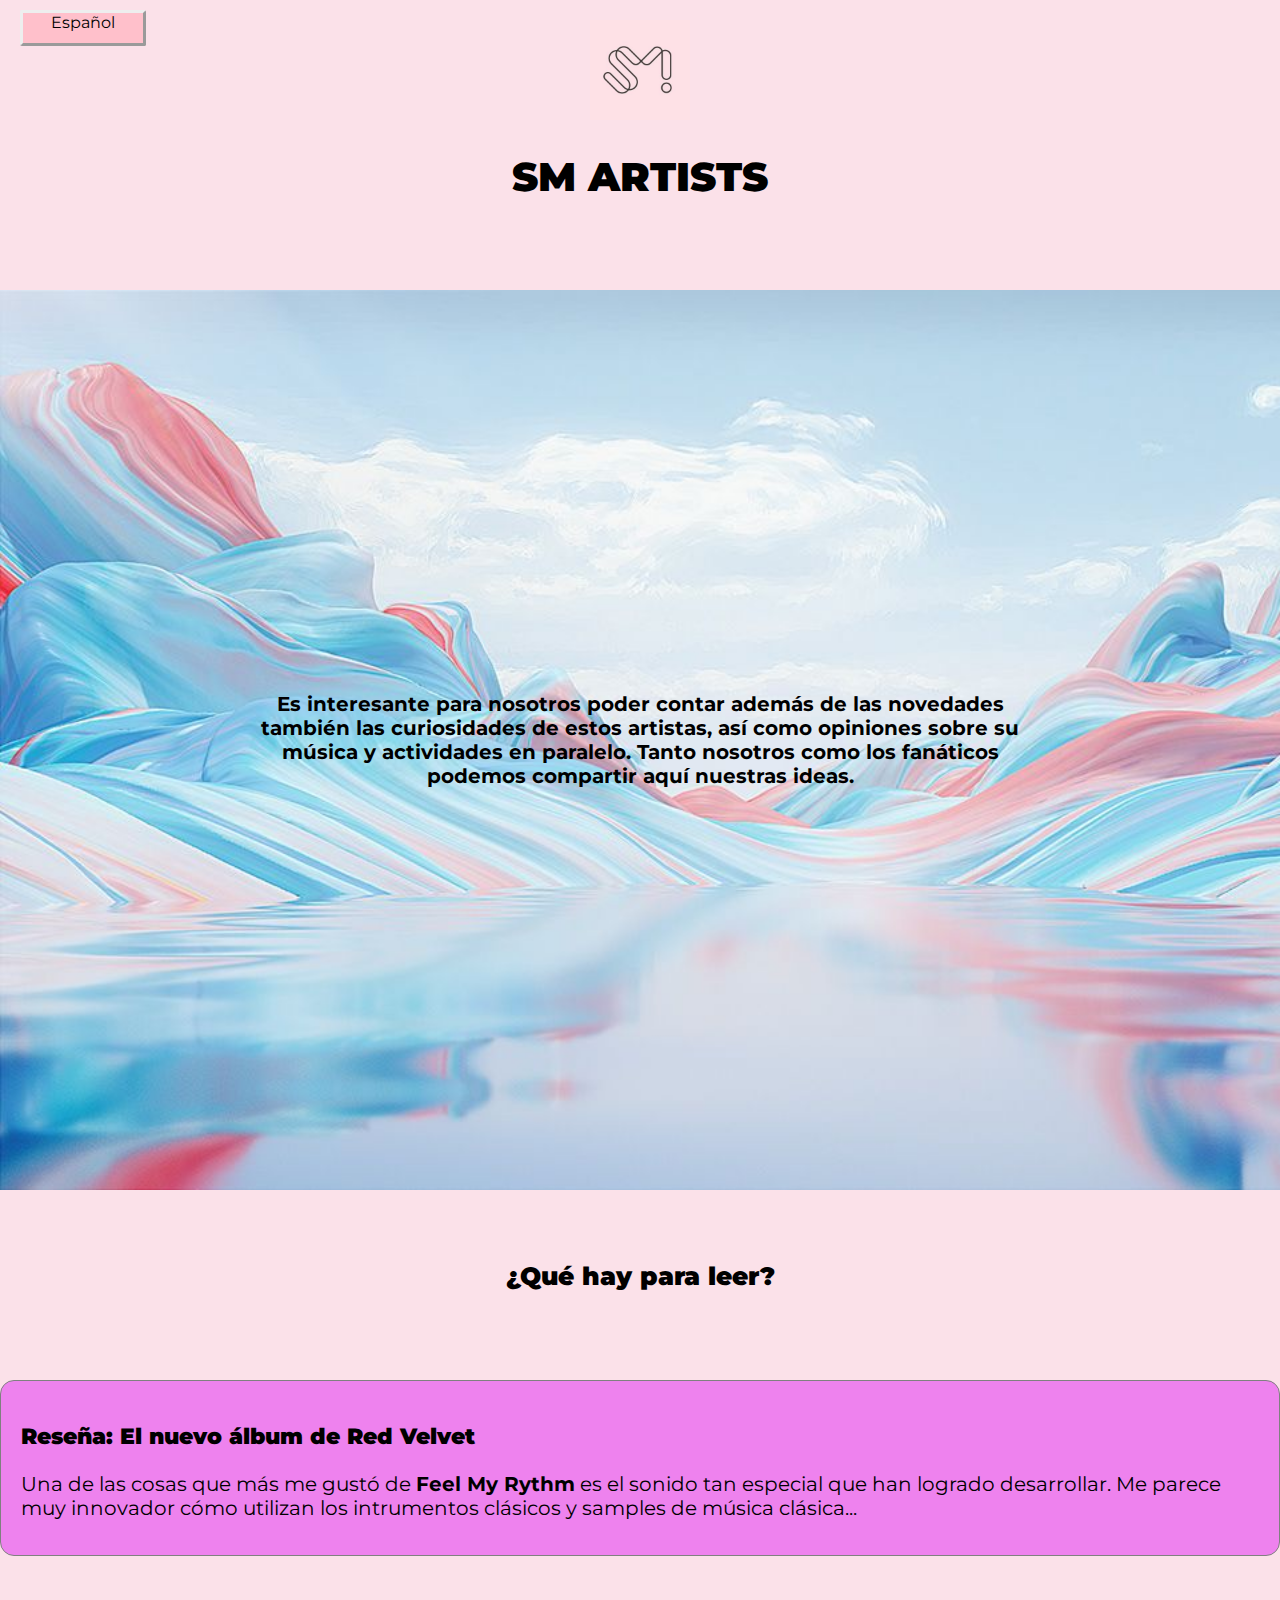
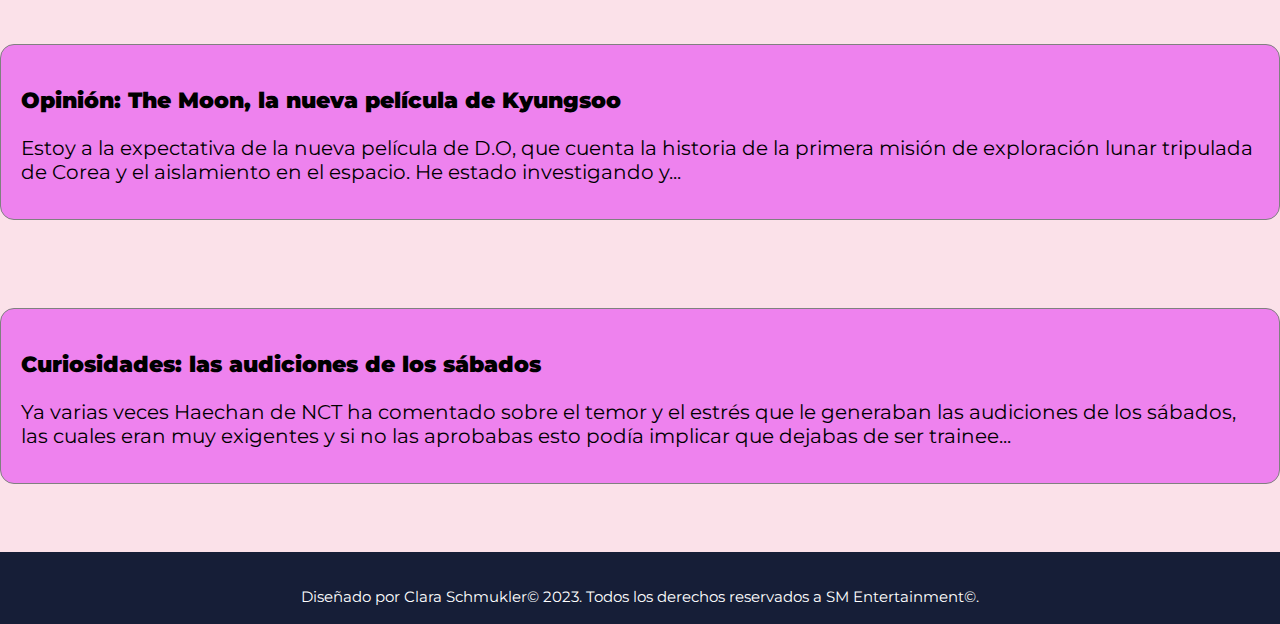
<file: pages/blog.html>
<!DOCTYPE html>
<html lang="es">
<head>
    <meta charset="UTF-8">
    <meta name="viewport" content="width=device-width, initial-scale=1.0">
    <!-- ESTILOS BOOTSTRAP -->
<link href="https://cdn.jsdelivr.net/npm/bootstrap@5.3.0-alpha3/dist/css/bootstrap.min.css" rel="stylesheet" integrity="sha384-KK94CHFLLe+nY2dmCWGMq91rCGa5gtU4mk92HdvYe+M/SXH301p5ILy+dN9+nJOZ" crossorigin="anonymous">
<!-- FUENTE MONTSERRAT -->
<link rel="preconnect" href="https://fonts.googleapis.com">
<link rel="preconnect" href="https://fonts.gstatic.com" crossorigin>
<link href="https://fonts.googleapis.com/css2?family=Montserrat:wght@300;400;700&display=swap" rel="stylesheet">
<!-- NORMALIZE CSS -->
<!-- <link rel="stylesheet" href="css/normalize.css"> -->
<!-- ESTILOS CSS -->
<link rel="stylesheet" href="../css/blog estilos.css">

    <title>Blog</title>
</head>
<body>

    <div class="header">
        <header> 
            <a href="../index.html"><img src="../imagenes/sm logo.jpg" alt="logo" class=logo></a>
        <h1><strong>SM ARTISTS</strong></h1> 
        <div class="idioma" tabindex="0" role="button">
            <span>Español</span>
        </header>
    </div>
    <div class="hero-imagen">
        
        <div class="hero-content">
            <div class="hero-content-inner">
                
                <p><strong> Es interesante para nosotros poder contar además de las novedades también las curiosidades de estos artistas, así como opiniones sobre su música y actividades en paralelo. Tanto nosotros como los fanáticos podemos compartir aquí nuestras ideas. 
                </strong></p>

            
            </div>
           
        </div>

    </div>

   </div>
  
   <main class="holder">
    <h2><strong>¿Qué hay para leer?</strong></h2>
    <br>
    <br>
    <div class="texto">
        <h3><strong>Reseña: El nuevo álbum de Red Velvet</strong></h3>

        <p>Una de las cosas que más me gustó de <strong>Feel My Rythm</strong> es el sonido tan especial que han logrado desarrollar. Me parece muy innovador cómo utilizan los intrumentos clásicos y samples de música clásica... </p>
    </div>
<br>
<br>
    <div class="texto">
    <h3><strong>Opinión: The Moon, la nueva película de Kyungsoo</strong></h3>

    <p>Estoy a la expectativa de la nueva película de D.O, que  cuenta la historia de la primera misión de exploración lunar tripulada de Corea y el aislamiento en el espacio. He estado investigando y...</p>
    </div>
    <br>
    <br>
    
    <div class="texto">
        <h3><strong>Curiosidades: las audiciones de los sábados</strong></h3>
        <p>Ya varias veces Haechan de NCT ha comentado sobre el temor y el estrés que le generaban las audiciones de los sábados, las cuales eran muy exigentes y si no las aprobabas esto podía implicar que dejabas de ser trainee...  </p>
    </div>
<br>
<br>

   </div>

   <footer> 
    <p>Diseñado por Clara Schmukler&copy; 2023. Todos los derechos reservados a SM Entertainment&copy;.</p>
</footer> 

    
</body>
</html>
</file>
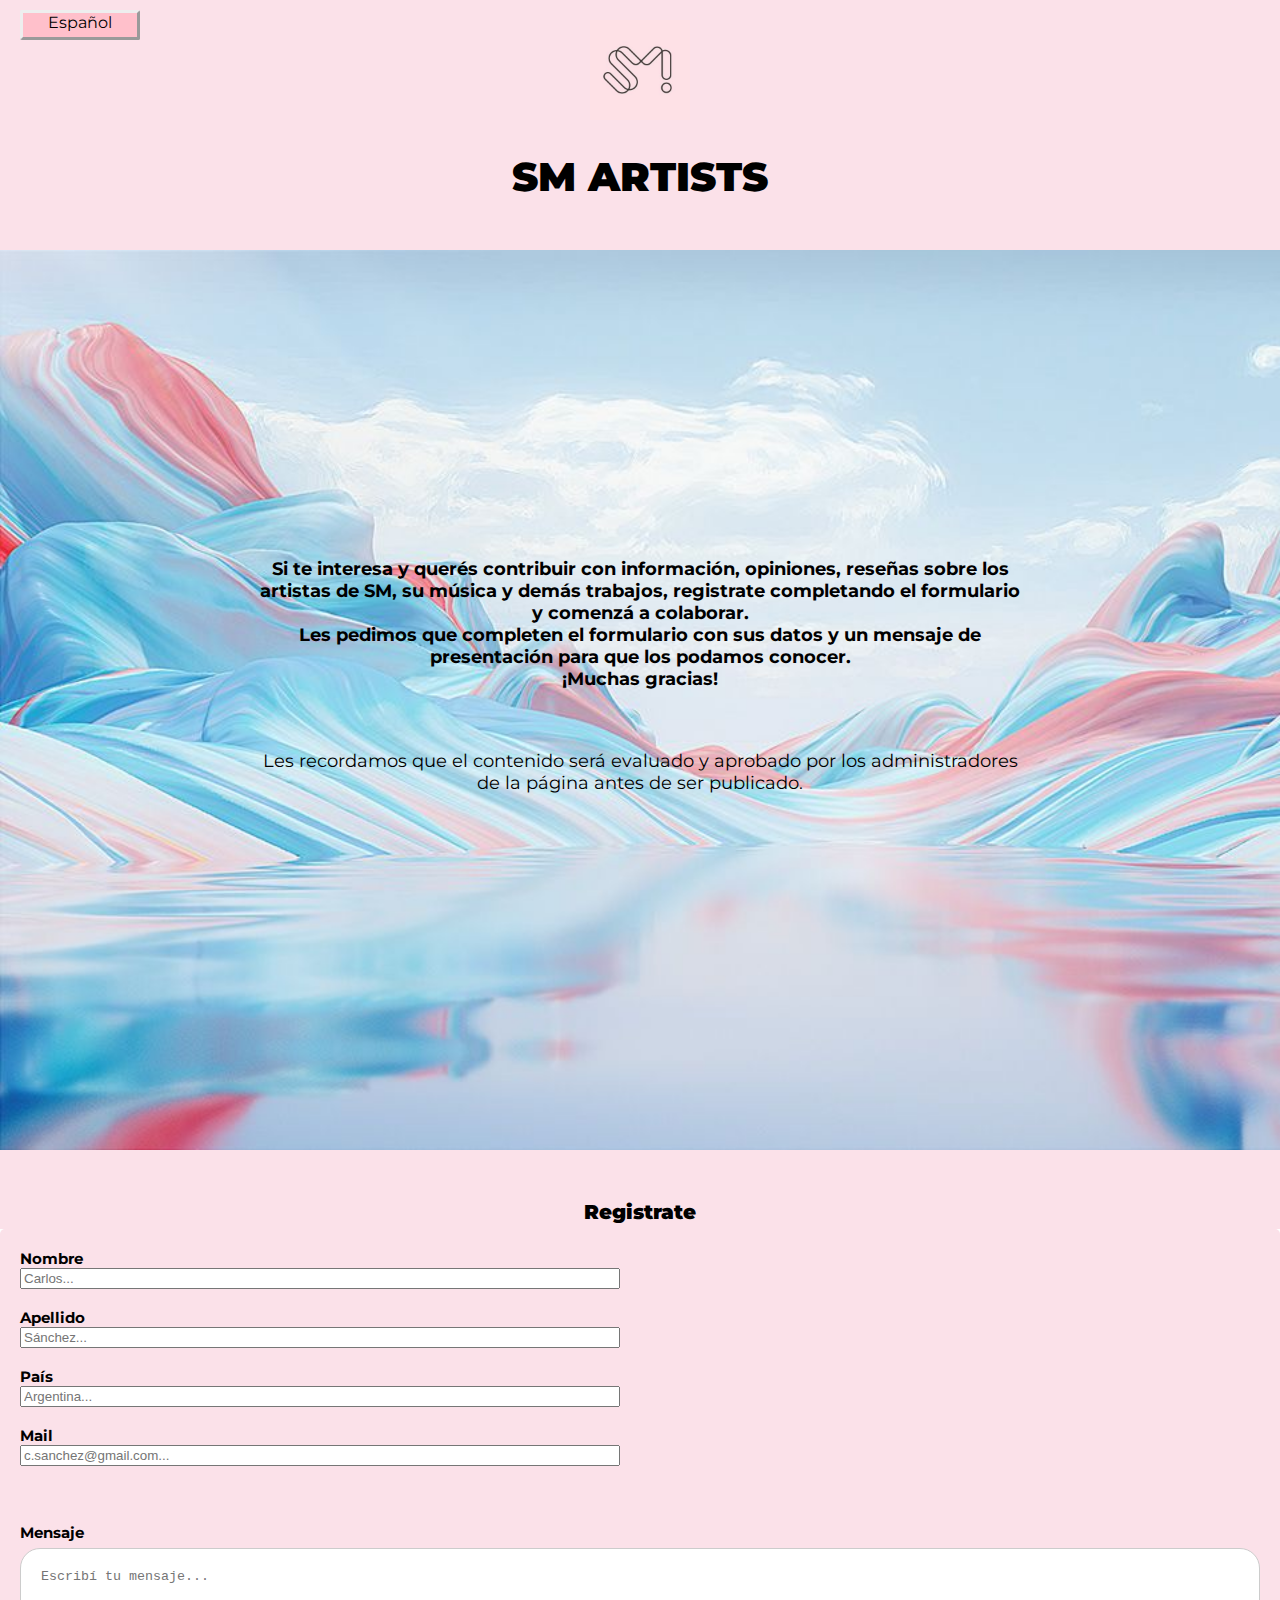
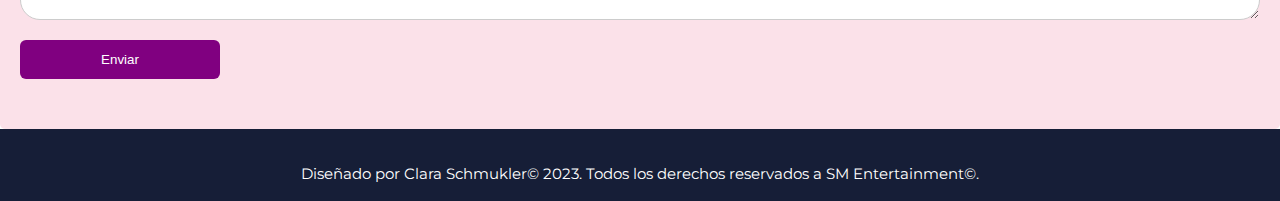
<file: pages/colaboraciones.html>
<!DOCTYPE html>
<html lang="es">
<head>
    <meta charset="UTF-8">
    <meta name="viewport" content="width=device-width, initial-scale=1.0">
    <!-- ESTILOS BOOTSTRAP -->
<link href="https://cdn.jsdelivr.net/npm/bootstrap@5.3.0-alpha3/dist/css/bootstrap.min.css" rel="stylesheet" integrity="sha384-KK94CHFLLe+nY2dmCWGMq91rCGa5gtU4mk92HdvYe+M/SXH301p5ILy+dN9+nJOZ" crossorigin="anonymous">
<!-- FUENTE MONTSERRAT -->
<link rel="preconnect" href="https://fonts.googleapis.com">
<link rel="preconnect" href="https://fonts.gstatic.com" crossorigin>
<link href="https://fonts.googleapis.com/css2?family=Montserrat:wght@300;400;700&display=swap" rel="stylesheet">
<!-- NORMALIZE CSS -->
<!-- <link rel="stylesheet" href="css/normalize.css"> -->
<!-- ESTILOS CSS -->
<link rel="stylesheet" href="../css/colaboraciones estilos.css">

    <title>Colaboraciones</title>
</head>
<body>

    <div class="header">
        <header> 
            <a href="../index.html"><img src="../imagenes/sm logo.jpg" alt="logo" class=logo></a>
        <h1><strong>SM ARTISTS</strong></h1> 
        <div class="idioma" tabindex="0" role="button">
            <span>Español</span>
        </header>
    </div>
    <div class="hero-imagen">
        
        <div class="hero-content">
            <div class="hero-content-inner">
                
                <p><strong>Si te interesa y querés contribuir con información, opiniones, reseñas sobre los artistas de SM, su música y demás trabajos, registrate completando el formulario y comenzá a colaborar.
                    <br>
                    Les pedimos que completen el formulario con sus datos y un mensaje de presentación para que los podamos conocer. <br>¡Muchas gracias!
                      </strong></p>
                    <br>
                    <p>Les recordamos que el contenido será evaluado y aprobado por los administradores de la página antes de ser publicado.</p>
                    <br>
                    <br>

            
            </div>

           
        </div>

    </div>

   </div>
<h3><strong>Registrate</strong></h3>
   <div class="formulario">
    <form action="/action_page.php"></form>
    <label for="nombre"><strong>Nombre</strong></label>
    <input type="text" id="nombre" name="Nombre" placeholder="Carlos...">

    <br>

    <label for="apellido"><strong>Apellido</strong></label>
    <input type="text" id="apellido" name="Apellido" placeholder="Sánchez...">

    <br>

    <label for="país"><strong>País</strong></label>
    <input type="text" id="país" name="País" placeholder="Argentina...">
    <br>
    <label for="mail"><strong>Mail</strong></label>
    <input type="text" id="mail" name="Mail" placeholder="c.sanchez@gmail.com...">

    <br>
    <br>
    <br>
    <label for="mensaje"><strong>Mensaje</strong></label>
    <textarea id="mensaje" name="mensaje" placeholder="Escribí tu mensaje..."></textarea>

    <input type="submit" value="Enviar">

   </div>

   <footer> 
    <p>Diseñado por Clara Schmukler&copy; 2023. Todos los derechos reservados a SM Entertainment&copy;.</p>
</footer>
</file>
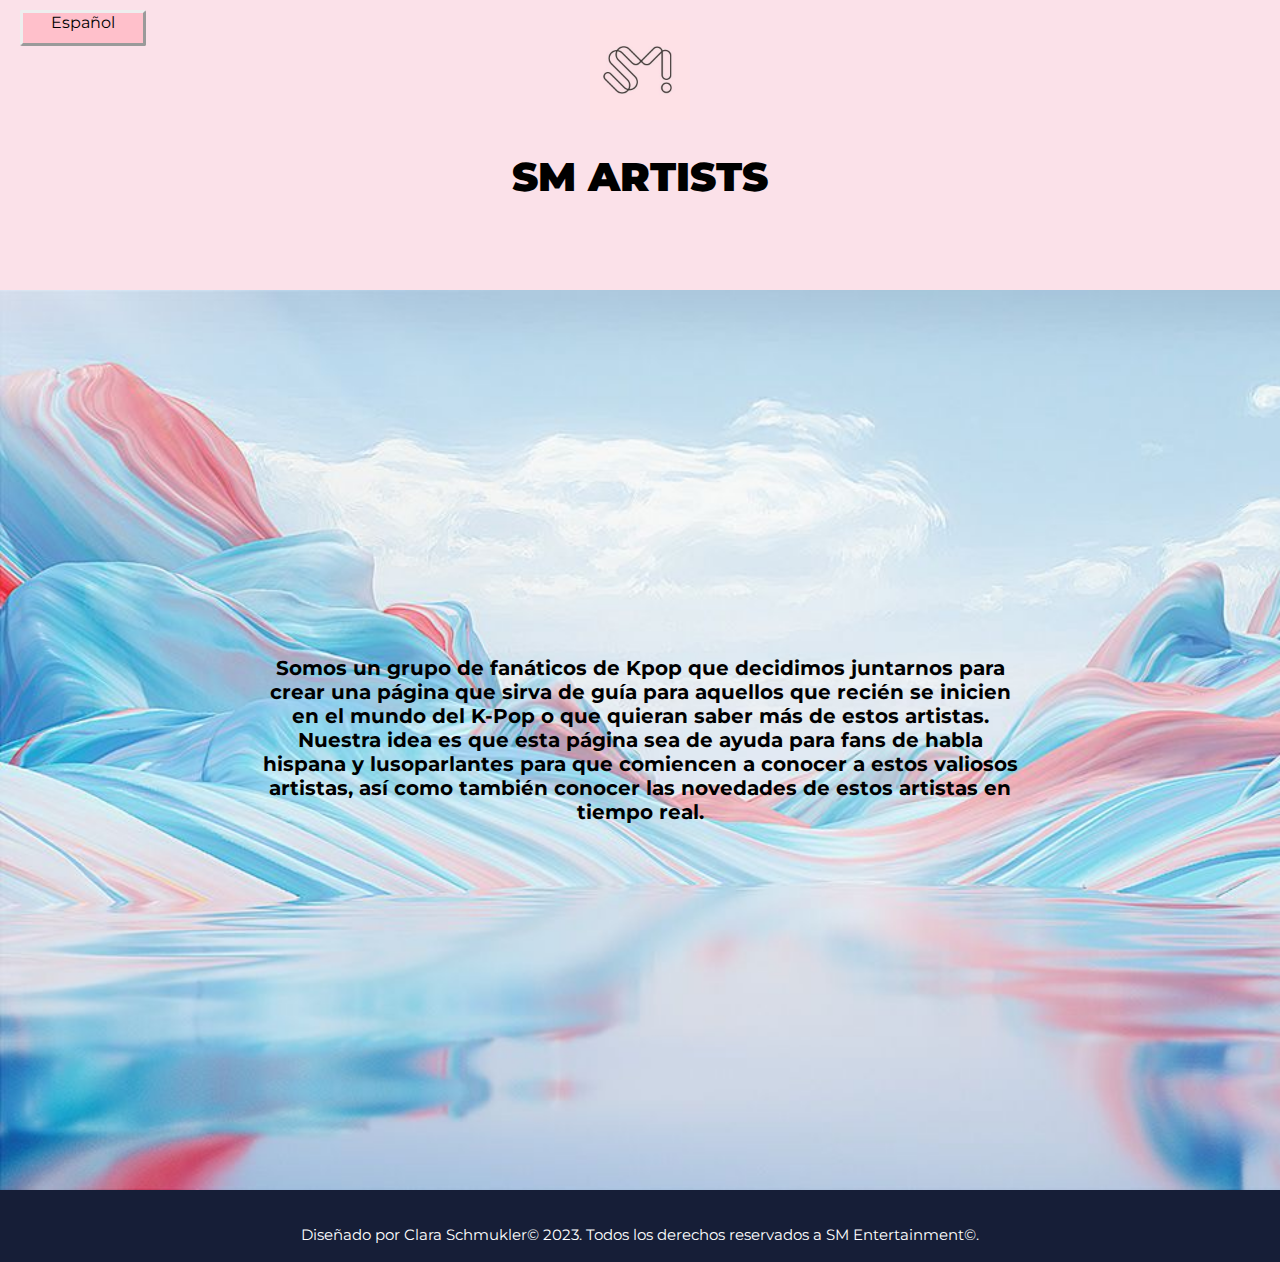
<file: pages/nosotros.html>
<!DOCTYPE html>
<html lang="es">
<head>
    <meta charset="UTF-8">
    <meta name="viewport" content="width=device-width, initial-scale=1.0">
    <!-- ESTILOS BOOTSTRAP -->
<link href="https://cdn.jsdelivr.net/npm/bootstrap@5.3.0-alpha3/dist/css/bootstrap.min.css" rel="stylesheet" integrity="sha384-KK94CHFLLe+nY2dmCWGMq91rCGa5gtU4mk92HdvYe+M/SXH301p5ILy+dN9+nJOZ" crossorigin="anonymous">
<!-- FUENTE MONTSERRAT -->
<link rel="preconnect" href="https://fonts.googleapis.com">
<link rel="preconnect" href="https://fonts.gstatic.com" crossorigin>
<link href="https://fonts.googleapis.com/css2?family=Montserrat:wght@300;400;700&display=swap" rel="stylesheet">
<!-- NORMALIZE CSS -->
<!-- <link rel="stylesheet" href="css/normalize.css"> -->
<!-- ESTILOS CSS -->
<link rel="stylesheet" href="../css/nos estilos.css">
<title>Nosotros</title>
</head>
<body>
    <div class="header">
        <header> 
            <a href="../index.html"><img src="../imagenes/sm logo.jpg" alt="logo" class=logo></a>
        <h1><strong>SM ARTISTS</strong></h1> 
        <div class="idioma" tabindex="0" role="button">
            <span>Español</span>
        </header>
    </div>
    <div class="hero-imagen">
        
        <div class="hero-content">
            <div class="hero-content-inner">
                
                <p><strong>Somos un grupo de fanáticos de Kpop que decidimos juntarnos para crear una página que sirva de guía para aquellos que recién se inicien en el mundo del K-Pop o que quieran saber más de estos artistas.
                    Nuestra idea es que esta página sea de ayuda para fans de habla hispana y lusoparlantes para que comiencen a conocer a estos valiosos artistas, así como también conocer las novedades de estos artistas en tiempo real.
                </strong></p>

            
            </div>
           
        </div>

    </div>

   </div>

   <footer> 
    <p>Diseñado por Clara Schmukler&copy; 2023. Todos los derechos reservados a SM Entertainment&copy;.</p>
</footer> 


    
</body>
</html>
</file>
<file: css/blog estilos.css>
body {
    font-family: 'Montserrat', sans-serif;
    font-size: 20px;
    height: 20px;
    margin: 0px;
    max-width: 100%;
    min-width: 300px;
   
}

/* ESTILO HEADER */
header { 
    background-color: rgb(251, 225, 233);
    font-style:bold;
    padding: 1em 0;
    text-align: center;
    height: 250px;
    max-width:100%;
   
       
} 

.logo{
    max-width: 100px;
    cursor: pointer;
    
}



.idioma{
    position: absolute;
    top: 0px;
    left: 10px;
    margin-left: 10px;
    margin-top: 10px;
    border-style:outset;
    border-radius: 2px;
    font-size: medium;
    background-color: pink;
    width:120px;
    height:30px;

}

.idioma:hover{
    background-color:#fff;

}

/* ESTILOS HERO */

.hero-imagen{
    position: relative;
    padding:0;
    margin:0;
    max-width: 100%;
    height:auto;
    text-align: center;
    background-size: cover;
    background-repeat: no-repeat;
    background-image: url(../imagenes/vivo1.jpg);
}

.hero-imagen::before{
    content:'';
    position: absolute;
    left:0;
    top:0;
    width:100%;
    height:100%;
    background: rgba(0, 0, 0, 0);

}

.hero-content{

    position: relative;
    width: 60%;
    display: flex;
    justify-content:center;
    align-items:center;
    height:100vh;
    margin: auto;
    


}

/* ESTILO SECCION DE BLOG */

.holder{
    background-color: rgb(251, 225, 233);
    margin-top:0;
    max-width: 100%;
    padding-top: 50px;
    
}

h2{
    text-align: center;
    font-size: 25px;
}

h3{
    font-size: 22px;
}

.texto p{
    font-size: 20px;
}
.texto{
    border:1px solid gray;
    border-radius:0.7em;
    margin:1em 0;
    padding: 1em;
    overflow: hidden;
    background-color: violet;
    padding-bottom: 15px;
    max-width: 100%;
    cursor: pointer;
    transition: 0.3s;
    
    
    
    




}

.texto:hover {
    transform: translate(0, -10px);
    background-color: lightblue;
    
}

/* ESTILO FOOTER  */

footer{
    background-color: rgb(22, 30, 55);
    clear: both;
    padding: 0.2em 0;
    margin-bottom: 0;
    margin-top:0;
    text-align: center;
    font-size: 15px;
    color: #fff;
    max-width: 100%;
    padding-top: 20px;
    }
</file>
<file: css/colaboraciones estilos.css>
body {
    font-family: 'Montserrat', sans-serif;
    font-size: 20px;
    height: 20px;
    margin: 0px;
    max-width: 100%;
    min-width: 300px;
   
}

/* ESTILO HEADER  */

header { 
    background-color: rgb(251, 225, 233);
    font-style:bold;
    padding: 1em 0;
    text-align: center;
    height: 250px;
    max-width:100%;
   
       
} 

.logo{
    max-width: 100px;
    cursor: pointer;
    
}

/* ESTILO BOTÓN IDIOMA  */

.idioma{
    position: absolute;
    top: 0px;
    left: 10px;
    margin-left: 10px;
    margin-top: 10px;
    border-style:outset;
    border-radius: 2px;
    font-size: medium;
    background-color: pink;
    width:120px;
    height:30px;

}

.idioma:hover{
    background-color:#fff;

}

/* ESTILO HERO  */


.hero-imagen{
    position: relative;
    padding:0;
    margin:0;
    max-width: 100%;
    height:auto;
    text-align: center;
    background-size: cover;
    background-repeat: no-repeat;
    background-image: url(../imagenes/vivo1.jpg);
}

.hero-imagen::before{
    content:'';
    position: absolute;
    left:0;
    top:0;
    width:100%;
    height:100%;
    background: rgba(0, 0, 0, 0);

}

.hero-content{

    position: relative;
    width: 60%;
    display: flex;
    justify-content:center;
    align-items:center;
    height:100vh;
    margin: auto;
    


}

.hero-content-inner h2{
    font-size: 30px;
    color: black;
    max-width: 100%;




}

.hero-content-inner p{
    font-size: 18px;
    max-width: 100%;
    

} 

/* ESTILO FORMULARIO  */

*{box-sizing: border-box;}

h3{
    font-size: 20px;
    background-color:rgb(251, 225, 233);
    padding: 5px;
    margin: 0;
    text-align: center;
    padding-top: 50px;
    max-width: 100%;
}

.formulario{
    border-radius: 5px;
    background-color:rgb(251, 225, 233);
    padding: 20px;
    padding-top: 20px;
    max-width: 100%;
    padding-bottom: 50px;
    font-size: 15px;
   

    
    

}

input{
    flex-direction: column;
    display: flex;
    justify-content: space-between;
    width: 600px;
    max-width: 100%;
    

}

input [type=text] ,select,textarea{
    width: 100%;
    padding:20px;
    border:1px solid #ccc;
    box-sizing: border-box;
    border-radius: 20px;
    box-sizing: border-box;
    margin-top: 6px;
    margin-bottom:16px;
    resize: vertical;
    

}

input[type=submit]{
    background-color: purple;
    color: white;
    padding: 12px 20px;
    border:none;
    border-radius:6px;
    cursor: pointer;
    max-width: 200px;
   
    
   
}

input[type=submit]:hover{
    background-color: black;
}

.mensaje{
    height:200px;
}

/* ESTILO FOOTER  */

footer {
    background-color: rgb(22, 30, 55);
    clear: both;
    padding: 0.2em 0;
    margin-bottom: 0;
    margin-top:0;
    text-align: center;
    font-size: 15px;
    color: #fff;
    padding-top: 20px;
    
    }
</file>
<file: css/nos estilos.css>
body {
    font-family: 'Montserrat', sans-serif;
    font-size: 20px;
    height: 20px;
    margin: 0px;
    max-width: 100%;
    min-width: 300px;
   
}

/* ESTILO HEADER */

header { 
    background-color: rgb(251, 225, 233);
    font-style:bold;
    padding: 1em 0;
    text-align: center;
    height: 250px;
    max-width:100%;
   
       
} 

.logo{
    max-width: 100px;
    cursor: pointer;
    
}

/* ESTILO BOTÓN IDIOMA NO CLICKEABLE */

.idioma{
    position: absolute;
    top: 0px;
    left: 10px;
    margin-left: 10px;
    margin-top: 10px;
    border-style:outset;
    border-radius: 2px;
    font-size: medium;
    background-color: pink;
    width:120px;
    height:30px;

}

.idioma:hover{
    background-color:#fff;

}

/* ESTILOS HERO */

.hero-imagen{
    position: relative;
    padding:0;
    margin:0;
    max-width: 100%;
    height:auto;
    text-align: center;
    background-size: cover;
    background-repeat: no-repeat;
    background-image: url(../imagenes/vivo1.jpg);
}

.hero-imagen::before{
    content:'';
    position: absolute;
    left:0;
    top:0;
    width:100%;
    height:100%;
    background: rgba(0, 0, 0, 0);

}

.hero-content{

    position: relative;
    width: 60%;
    display: flex;
    justify-content:center;
    align-items:center;
    height:100vh;
    margin: auto;
    


}

/* ESTILOS FOOTER  */
footer {
    background-color: rgb(22, 30, 55);
    clear: both;
    padding: 0.2em 0;
    margin-bottom: 0;
    margin-top:0;
    text-align: center;
    font-size: 15px;
    color: #fff;
    max-width: 100%;
    padding-top: 20px;
    }
</file>
